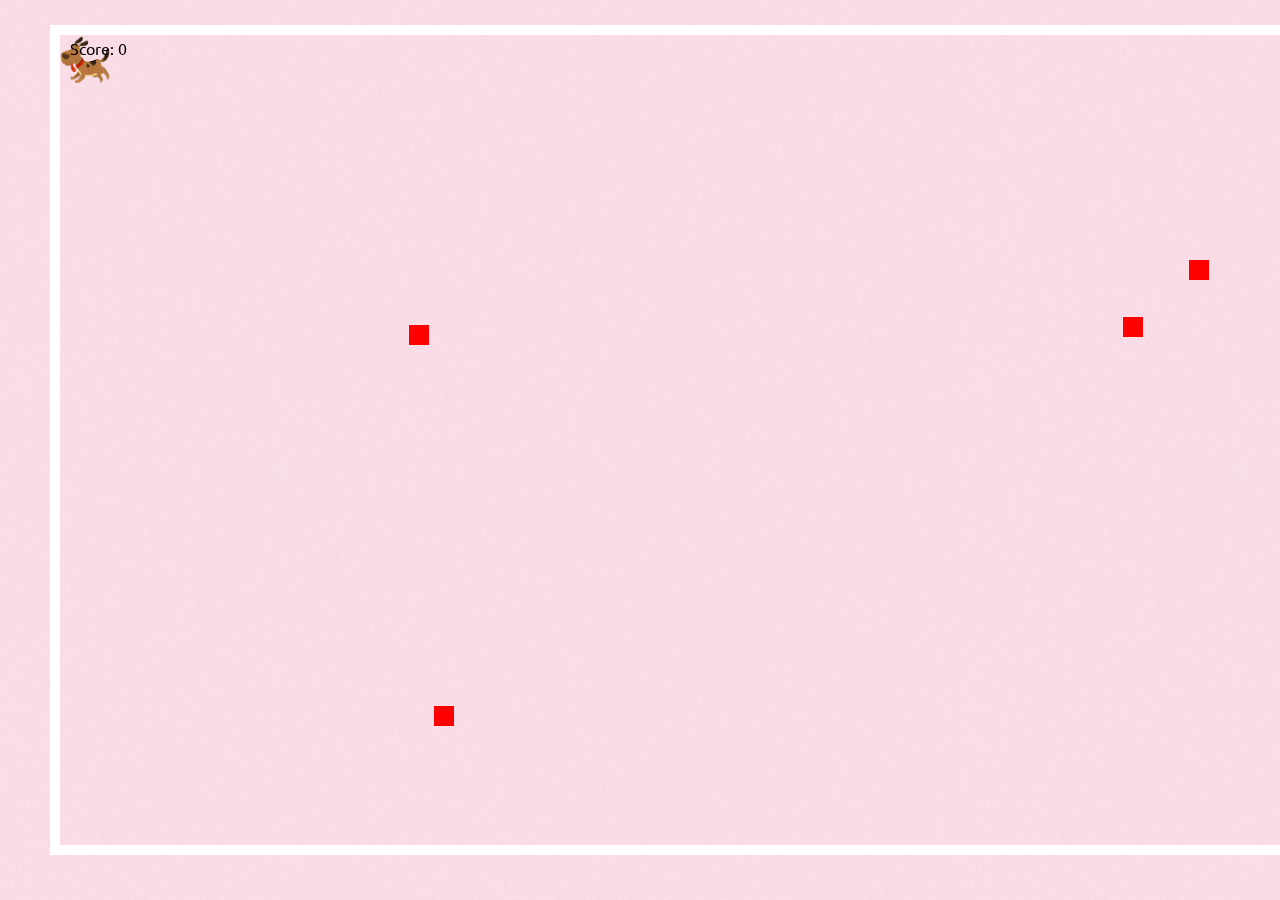
<file: main_anjing.html>
<!DOCTYPE html>
<html lang="en">
<head>
  <meta charset="UTF-8">
  <meta http-equiv="X-UA-Compatible" content="IE=edge">
  <meta name="viewport" content="width=device-width, initial-scale=1.0">
  <title>UMNGotcha</title>
  <link href="style.css" rel="stylesheet" type="text/css" />
  <link href="https://cdn.jsdelivr.net/npm/bootstrap@5.3.0-alpha2/dist/css/bootstrap.min.css" rel="stylesheet"
    integrity="sha384-aFq/bzH65dt+w6FI2ooMVUpc+21e0SRygnTpmBvdBgSdnuTN7QbdgL+OapgHtvPp" crossorigin="anonymous">
  <link href="https://fonts.cdnfonts.com/css/gumdrop" rel="stylesheet">
  <audio autoplay loop><source src="assets/sfx/bgm3.mp3" type="audio/mpeg"></audio>
  
</head>
<body>

  <div id="game-container">
    <canvas id="canvas" width="1440" height="810"></canvas>
  </div>
  
<!--Javascript link-->
  <script src="script.js"></script>
  <script src="main_anjing.js"></script>
  <script src="controller.js"></script>
  <script src="https://replit.com/public/js/replit-badge-v2.js" theme="dark" position="bottom-right"></script>
  <script src="https://cdn.jsdelivr.net/npm/bootstrap@5.3.0-alpha2/dist/js/bootstrap.bundle.min.js"
    integrity="sha384-qKXV1j0HvMUeCBQ+QVp7JcfGl760yU08IQ+GpUo5hlbpg51QRiuqHAJz8+BrxE/N"
    crossorigin="anonymous"></script>
<!-- End of javascript link-->
</body>
</html>
</file>
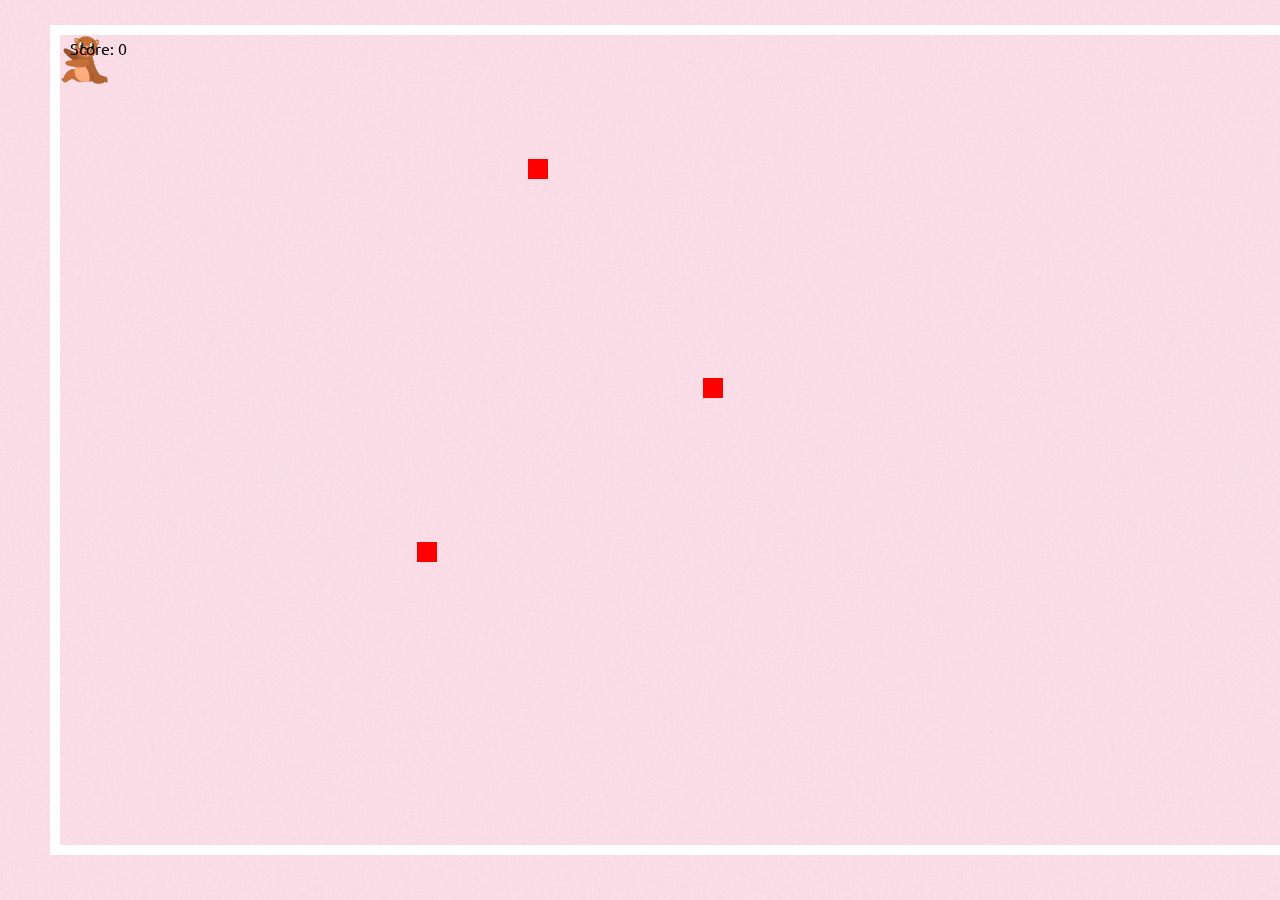
<file: main_bear.html>
<!DOCTYPE html>
<html lang="en">
<head>
  <meta charset="UTF-8">
  <meta http-equiv="X-UA-Compatible" content="IE=edge">
  <meta name="viewport" content="width=device-width, initial-scale=1.0">
  <title>UMNGotcha</title>
  <link href="style.css" rel="stylesheet" type="text/css" />
  <link href="https://cdn.jsdelivr.net/npm/bootstrap@5.3.0-alpha2/dist/css/bootstrap.min.css" rel="stylesheet"
    integrity="sha384-aFq/bzH65dt+w6FI2ooMVUpc+21e0SRygnTpmBvdBgSdnuTN7QbdgL+OapgHtvPp" crossorigin="anonymous">
  <link href="https://fonts.cdnfonts.com/css/gumdrop" rel="stylesheet">
  <audio autoplay loop><source src="assets/sfx/bgm3.mp3" type="audio/mpeg"></audio>
  
</head>
<body>

  <div id="game-container">
    <canvas id="canvas" width="1440" height="810"></canvas>
  </div>
  
<!--Javascript link-->
  <script src="script.js"></script>
  <script src="main_bear.js"></script>
  <script src="controller.js"></script>
  <script src="https://replit.com/public/js/replit-badge-v2.js" theme="dark" position="bottom-right"></script>
  <script src="https://cdn.jsdelivr.net/npm/bootstrap@5.3.0-alpha2/dist/js/bootstrap.bundle.min.js"
    integrity="sha384-qKXV1j0HvMUeCBQ+QVp7JcfGl760yU08IQ+GpUo5hlbpg51QRiuqHAJz8+BrxE/N"
    crossorigin="anonymous"></script>
<!-- End of javascript link-->
</body>
</html>
</file>
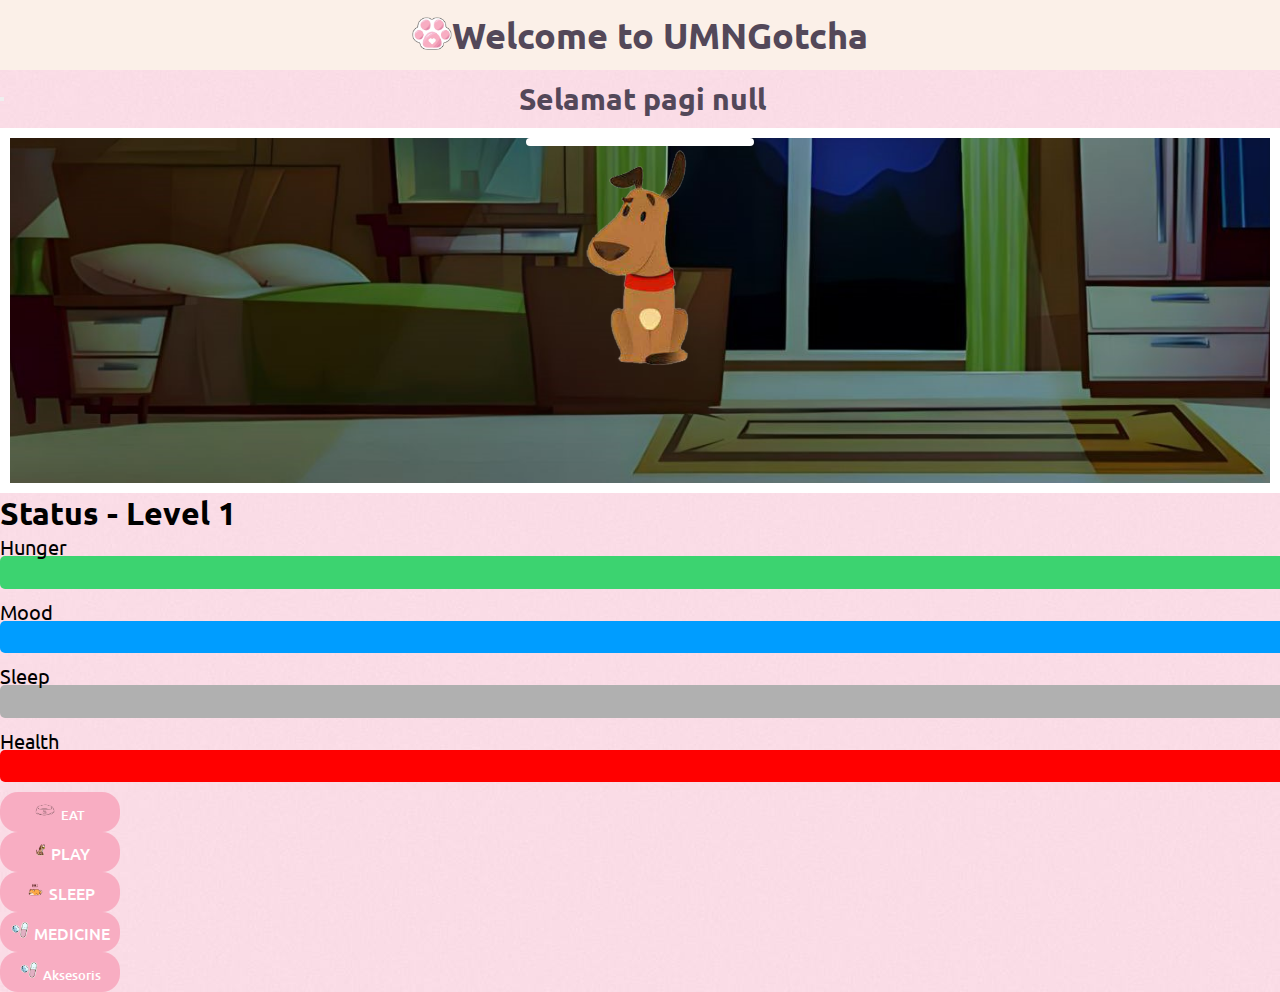
<file: play.html>
<!DOCTYPE html>
<html>

<head>
  <meta charset="utf-8">
  <meta name="viewport" content="width=device-width">
  <title>UMN Gotcha!</title>
  <link href="style.css" rel="stylesheet" type="text/css" />
  <link href="https://cdn.jsdelivr.net/npm/bootstrap@5.3.0-alpha2/dist/css/bootstrap.min.css" rel="stylesheet"
    integrity="sha384-aFq/bzH65dt+w6FI2ooMVUpc+21e0SRygnTpmBvdBgSdnuTN7QbdgL+OapgHtvPp" crossorigin="anonymous">
  <link href="https://fonts.cdnfonts.com/css/8bit-wonder" rel="stylesheet">
  <script src="https://code.jquery.com/jquery-3.6.0.min.js"></script>
  <audio autoplay loop>
    <source src="assets/sfx/bgm2.mp3" type="audio/mpeg">
  </audio>
</head>

<body id="theBody">
  <audio id="open-sound" src="assets/sfx/open.wav"></audio>
  <div class="header-container">
    <a class="navbar-brand" id="navbr" href="index.html">
      <img src="assets/logo/logo3.png" alt="Logo" width="40" height="33" class="d-inline-block fw-bold m-1">
    </a>
    <h1 class="header-title">Welcome to UMNGotcha</h1>
  </div>

  <!-- Hubungkan dengan file JavaScript Bootstrap -->
  <script src="https://maxcdn.bootstrapcdn.com/bootstrap/3.3.7/js/bootstrap.min.js"></script>

  <div class="container-fluid title">
    <button class="btn-close" onClick="closeGame"></button>
    <div id="message"></div>
  </div>
  <div class="container content">
    <div class="row">
      <div class="col d-flex flex-column justify-content-center align-items-middle gap 3 kotak text-center mt-3">
        <p id="jam" style=""></p>
        <!-- <p><time id="jam" datetime=""></time></p> -->
        <div class="container-fluid">
          <div id="background"></div>
        </div>
        <div class="container-fluid">
          <!--           <div class="nameChar"></div> -->
          <div id="character"></div>
        </div>
      </div>
    </div>
  </div>

  <div class="container">
    <div class="row">
      <div class="col status mt-4 text-center">
        <h1 id="statusText">Status - Level 1</h1>
      </div>
    </div>
    <div class="row mt-3">

      <div class="col-3">
        <div class="nameStats">
          <p>Hunger</p>
        </div>
        <div class="feed-bar" id="bar"></div>
      </div>

      <div class="col-3">
        <div class="nameStats">
          <p>Mood</p>
        </div>
        <div class="happy-bar" id="bar"></div>
      </div>

      <div class="col-3">
        <div class="nameStats">
          <p>Sleep</p>
        </div>
        <div class="sleep-bar" id="bar"></div>
      </div>

      <div class="col-3">
        <div class="nameStats">
          <p>Health</p>
        </div>
        <div class="health-bar" id="bar"></div>
      </div>

    </div>
  </div>

  <div class="container button">
    <div class="row mt-2">
      <div class="col-sm-3 text-center mt-2">
        <button class="btnStatus" onclick="makan()"><img src="assets/tombol/eat.png" width="20px" height="20px"
            style="margin-right: 5.5px;">EAT</button>
      </div>
      <div class="col-sm-3 text-center mt-2">
        <button id="btn" class="play" onclick="main()"><img src="assets/tombol/play.png" width="20px"
            height="20px">PLAY</button>
      </div>
      <div class="col-sm-3 text-center mt-2">
        <button id="btn" onclick="tidur()"><img src="assets/tombol/sleep.png" width="20px" height="20px"
            style="margin-right: 3.5px;">SLEEP</button>
      </div>
      <div class="col-sm-3 text-center mt-2 mb-3">
        <button id="btn" onclick="obat()"><img src="assets/tombol/medicine.png" width="20px" height="20px"
            style="margin-right: 4.5px;">MEDICINE</button>
      </div>
    </div>
  </div>
  <div class="d-flex justify-content-center">
    <button id="btn" onclick="aksesoris()"><img src="assets/tombol/medicine.png" width="20px" height="20px"
        style="margin-right: 4.5px;">Aksesoris</button>
  </div>
  <!--Navbar-->
  <!--   <div class="container">
    <nav class="navbar nav bg-body-tertiary fixed-top">
      <div class="container-fluid">
        <a class="navbar-brand" id="navbr" href="index.html">
          <img src="assets/logo/logo3.png" alt="Logo" width="40" height="33" class="d-inline-block fw-bold m-1">
          <b>UMNGotcha!</b>
        </a>
        <button class="navbar-toggler" type="button" data-bs-toggle="collapse" data-bs-target="#navbarNavAltMarkup"
          aria-controls="navbarNavAltMarkup" aria-expanded="false" aria-label="Toggle navigation">
          <span class="navbar-toggler-icon"></span>
        </button>
        <div class="collapse navbar-collapse" id="navbarNavAltMarkup">
          <div class="navbar-nav">
            <a class="nav-link" href="#footer">Group Members</a>
            <a class="nav-link" href="#">Tutorial</a>
          </div>
         </div> 
      </div>
    </nav>
  </div> -->

  <!--End of Navbar-->
  <!--       <div class="nameChar"></div>
  
      <div class = "container">
        <div class = "container-fluid">
          <div class = "row">
            <div class = "col text-center">
              <div id="clock"></div>
              <div id="message"></div>
              <div id="background"></div>
              <div id="character"></div>
            </div>
          </div>
        </div>
        <div class="container-fluid">
        <div class="row">
          <div class="col mt-5 stat">
            <h1 class="mt-4">Status</h1>
          </div>
          <div class="bar">
            <div class="nameStats">
              <p>Health</p>
            </div>
            <div class="health-bar" id="bar"></div>
            <div class="nameStats">
              <p>Hunger</p>
            </div>
            <div class="feed-bar" id="bar"></div>
            <div class="nameStats">
              <p>Sleep</p>
            </div>
            <div class="sleep-bar" id="bar"></div>
            <div class="nameStats">
              <p>Mood</p>
            </div>
            <div class="happy-bar" id="bar"></div>
          </div>
        </div>
      </div>
      <div class="container-fluid">
        <div class="row mt-3">
          <div class="col text-center">
            <button id="btn" onmouseup="makan()">EAT</button>
          </div>
          <div class="col text-center">
            <button id="btn" onclick="main()">PLAY</button>
          </div>
          <div class="col text-center">
            <button id="btn" onclick="tidur()">SLEEP</button>
          </div>
          <div class="col text-center">
            <button id="btn" onclick="obat()">MEDICINE</button>
          </div>
        </div>
      </div> -->


  <!--     <div class="container-fluid">
      <div class="row" id="game">
        <div class="col-sm-8 text-center" id="screen">
          <div id="screen-container">
            <div id="info">Let's Play</div>
            <div id="alertE"></div>
            <div id="alertP"></div>
            <div id="alertS"></div>
          </div>
        </div>
        <div class="container-fluid">
          <div class="row">
            <div class="col mt-5 stat ">
              <h1 class="mt-4">Status</h1>
            </div>
            <div class="bar">
              <div class="nameStats">
                <p>Health</p>
              </div>
              <div class="health-bar" id="bar"></div>
              <div class="nameStats">
                <p>Hunger</p>
              </div>
              <div class="feed-bar" id="bar"></div>
              <div class="nameStats">
                <p>Sleep</p>
              </div>
              <div class="sleep-bar" id="bar"></div>
              <div class="nameStats">
                <p>Mood</p>
              </div>
              <div class="happy-bar" id="bar"></div>
            </div>
          </div>
        </div>
      </div>
    </div>
    <div class="container-fluid">
      <div class="row mt-3">
        <div class="col text-center">
          <button id="btn" onclick="makan()">EAT</button>
        </div>
        <div class="col text-center">
          <button id="btn" onclick="main()">PLAY</button>
        </div>
        <div class="col text-center">
          <button id="btn" onclick="tidur()">SLEEP</button>
        </div>
        <div class="col text-center">
          <button id="btn" onclick="obat()">MEDICINE</button>
        </div>
      </div>
    </div> -->
  </div>

  <!--Status bar-->
  <!--   <div class="container-fluid">
    <div class="row">
      <div class="col mt-5 stat">
        <h1 class="mt-4">Status</h1>
      </div>
      <div class="bar">
        <div class="nameStats">
          <p>Health</p>
        </div>
        <div class="health-bar" id="bar"></div>
        <div class="nameStats">
          <p>Hunger</p>
        </div>
        <div class="feed-bar" id="bar"></div>
        <div class="nameStats">
          <p>Sleep</p>
        </div>
        <div class="sleep-bar" id="bar"></div>
        <div class="nameStats">
          <p>Mood</p>
        </div>
        <div class="happy-bar" id="bar"></div>
      </div>
    </div>
  </div> -->

  <!--Button buat nambah status-->
  <!--   <div class="container-fluid">
    <div class="row mt-3">
      <div class="col text-center">
        <button id="btn" onclick="makan()">EAT</button>
      </div>
      <div class="col text-center">
        <button id="btn" onclick="main()">PLAY</button>
      </div>
      <div class="col text-center">
        <button id="btn" onclick="tidur()">SLEEP</button>
      </div>
      <div class="col text-center">
        <button id="btn" onclick="obat()">MEDICINE</button>
      </div>
    </div>
  </div> -->

  <script src="script.js"></script>
  <script src="https://replit.com/public/js/replit-badge-v2.js" theme="dark" position="bottom-right"></script>
  <script src="https://cdn.jsdelivr.net/npm/bootstrap@5.3.0-alpha2/dist/js/bootstrap.bundle.min.js"
    integrity="sha384-qKXV1j0HvMUeCBQ+QVp7JcfGl760yU08IQ+GpUo5hlbpg51QRiuqHAJz8+BrxE/N"
    crossorigin="anonymous"></script>
  <script src="https://code.jquery.com/jquery-3.6.0.min.js"></script>
  <script>
    let time;
    let jam;
    let detik;
    let level;
    if (sessionStorage.getItem("jam") == null || sessionStorage.getItem("jam") == undefined) {
      jam = 5;
      detik = 30;
      level = 1;
    } else {
      jam = sessionStorage.getItem("jam");
      detik = sessionStorage.getItem("detik");
      level = sessionStorage.getItem("level");
      if (detik >= 60) {
        detik = 0;
        jam += 1;
      }
      if (jam >= 24) {
        jam = 0;
      }
    }
    var greetingElem = $("#message");
    var backgroundElem = $(".content");
    var statusText = $("#statusText");
    var character = $("#character");
    let playerName = localStorage.getItem("name");

    function updateClock() {
      detik += 30;
      if (detik >= 60) {
        detik = 0;
        jam += 1;
      }
      if (jam >= 24) {
        jam = 0;
      }

      if (jam == 15 && detik == 0) {
        if (level >= 2) {
          level += 1;
        }
        statusText.text("Status - Level : " + level);
      }


      if (jam >= 6 && jam <= 10) {
        console.log("aaaaa");
        greetingElem.text("Selamat Pagi, " + playerName + "!");
        backgroundElem.attr('style', 'background-image : url("assets/bg/background_pagi.jpg")');
      }
      if (jam >= 11 && jam <= 14) {
        console.log("aaaaa");
        greetingElem.text("Selamat Siang, " + playerName + "!");
        backgroundElem.attr('style', 'background-image : url("assets/bg/background_pagi.jpg")');


      } else if (jam >= 15 && jam <= 18) {
        console.log("aaaaa");
        greetingElem.text("Selamat Sore, " + playerName + "!");
        backgroundElem.attr('style', 'background-image : url("assets/bg/background_sore.jpg")');

      } else if (jam >= 19 && jam < 24 || jam >= 0 && jam < 6) {
        console.log("aaaaa");
        backgroundElem.attr('style', 'background-image : url("assets/bg/background_malam.jpg")');
        greetingElem.text("Selamat malam, " + playerName + "!");
      }

      hours = (jam < 10) ? "0" + jam : jam;
      minutes = (detik < 10) ? "0" + detik : detik;
      time = hours + " : " + minutes;
      $("#jam").text(time);
    }
    setInterval(updateClock, 1000);
  </script>

</body>

</html>
</file>
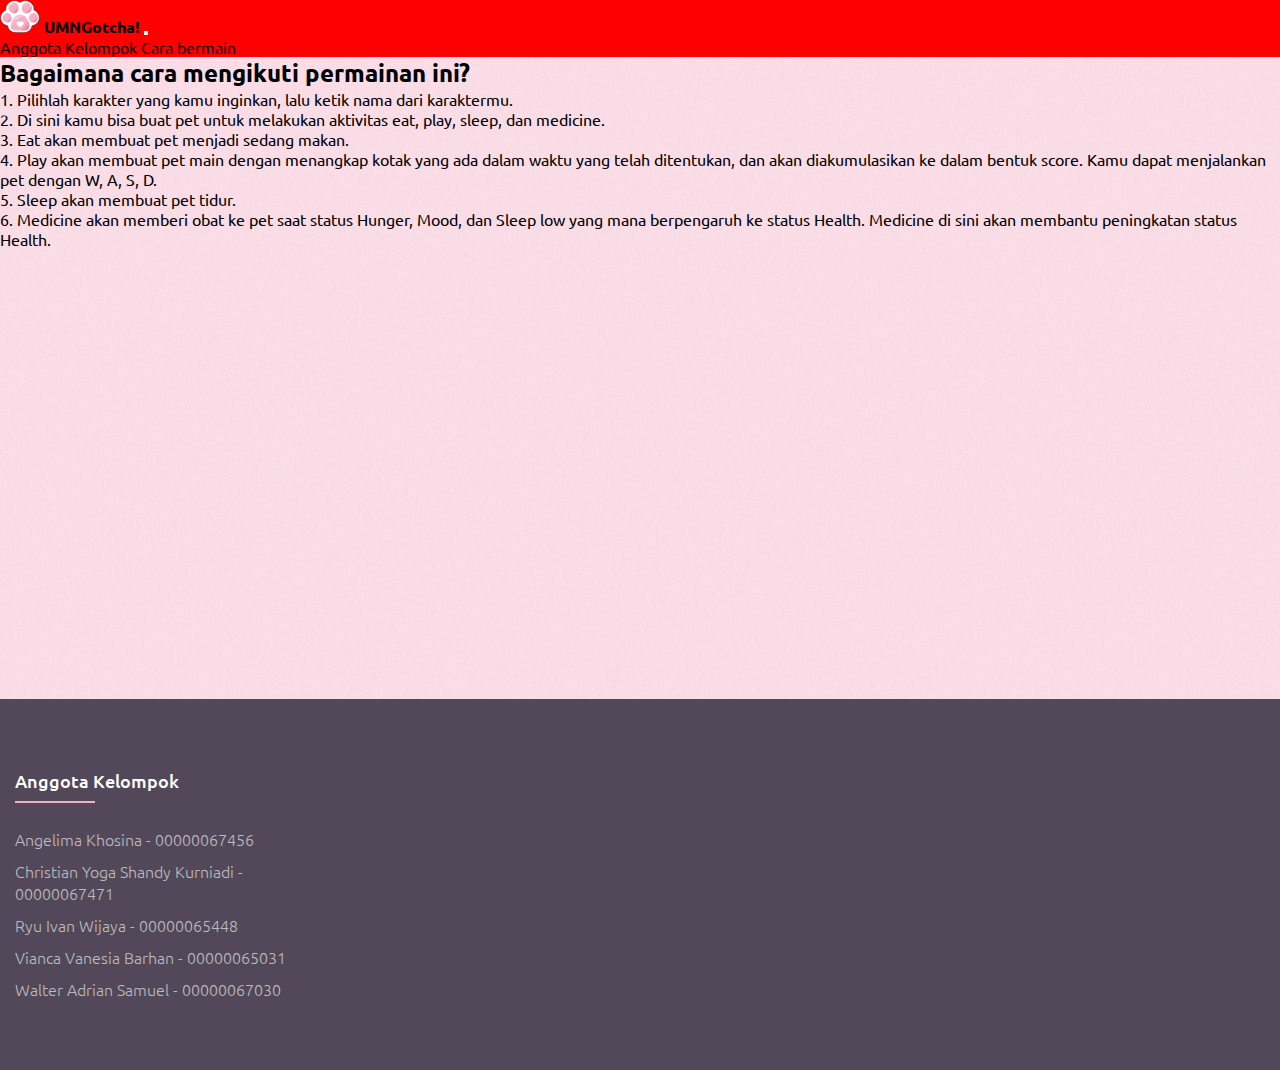
<file: readme.html>
<!DOCTYPE html>
<html>

<head>
  <meta charset="utf-8">
  <meta name="viewport" content="width=device-width">
  <title>UMN Gotcha!</title>
  <link href="style.css" rel="stylesheet" type="text/css" />
  <link href="https://cdn.jsdelivr.net/npm/bootstrap@5.3.0-alpha2/dist/css/bootstrap.min.css" rel="stylesheet"
    integrity="sha384-aFq/bzH65dt+w6FI2ooMVUpc+21e0SRygnTpmBvdBgSdnuTN7QbdgL+OapgHtvPp" crossorigin="anonymous">
  <link href="https://fonts.cdnfonts.com/css/8bit-wonder" rel="stylesheet">
</head>

<body>
  <!--Navbar-->
  <div class="container">
    <nav class="navbar nav bg-body-tertiary fixed-top">
      <div class="container-fluid">
        <a class="navbar-brand" id="navbr" href="index.html">
          <img src="assets/logo/logo3.png" alt="Logo" width="40" height="33" class="d-inline-block fw-bold m-1">
          <b>UMNGotcha!</b>
        </a>
        <button class="navbar-toggler" type="button" data-bs-toggle="collapse" data-bs-target="#navbarNavAltMarkup"
          aria-controls="navbarNavAltMarkup" aria-expanded="false" aria-label="Toggle navigation">
          <span class="navbar-toggler-icon"></span>
        </button>
        <div class="collapse navbar-collapse" id="navbarNavAltMarkup">
          <div class="navbar-nav">
            <a class="nav-link" href="#footer">Anggota Kelompok</a>
            <a class="nav-link" href="#">Cara bermain</a>
          </div>
        </div>
      </div>
    </nav>
  </div>
  <!--End of Navbar-->

  <div class="info">
    <h2>Bagaimana cara mengikuti permainan ini?</h2>
    <p>1. Pilihlah karakter yang kamu inginkan, lalu ketik nama dari karaktermu.</br>
      2. Di sini kamu bisa buat pet untuk melakukan aktivitas eat, play, sleep, dan medicine.<br>
      3. Eat akan membuat pet menjadi sedang makan.<br>
      4. Play akan membuat pet main dengan menangkap kotak yang ada dalam waktu yang telah ditentukan, dan akan diakumulasikan ke dalam bentuk score. Kamu dapat menjalankan pet dengan W, A, S, D.<br>
      5. Sleep akan membuat pet tidur.<br>
      6. Medicine akan memberi obat ke pet saat status Hunger, Mood, dan Sleep low yang mana berpengaruh ke status Health. Medicine di sini akan membantu peningkatan status Health.</p>









    <!--Footer-->
    <footer class="footer" id="footer">
      <div class="container">
        <div class="row">
          <div class="footer-col">
            <h4>Anggota Kelompok</h4>
            <ul>
              <li><a href="https://www.instagram.com/angelimakhosinaa/">Angelima Khosina - 00000067456</a></li>
              <li><a href="https://www.instagram.com/christianyoga13/">Christian Yoga Shandy Kurniadi - 00000067471</a>
              </li>
              <li><a href="https://www.instagram.com/ryuivan/">Ryu Ivan Wijaya - 00000065448</a></li>
              <li><a href="https://www.instagram.com/vnesiav/">Vianca Vanesia Barhan - 00000065031</a></li>
              <li><a href="https://www.instagram.com/samuelx_sx/">Walter Adrian Samuel - 00000067030</a></li>
            </ul>
          </div>
        </div>
      </div>
    </footer>
    <!--End of footer-->

    <script src="script.js"></script>
    <script src="https://replit.com/public/js/replit-badge-v2.js" theme="dark" position="bottom-right"></script>
    <script src="https://cdn.jsdelivr.net/npm/bootstrap@5.3.0-alpha2/dist/js/bootstrap.bundle.min.js"
      integrity="sha384-qKXV1j0HvMUeCBQ+QVp7JcfGl760yU08IQ+GpUo5hlbpg51QRiuqHAJz8+BrxE/N"
      crossorigin="anonymous"></script>
</body>

</html>
</file>
<file: style.css>
@import url('https://fonts.googleapis.com/css2?family=Ubuntu:wght@400&display=swap');

body{
  background-image: url(assets/bg/mainbg.jpg);
}

html{
  height: 100%;
  width: 100%;
  padding: 0;
  margin: 0;
}

*{
  font-family: 'Ubuntu', sans-serif;
  padding: 0;
  margin: 0;
}

body{
  padding: 0;
  margin: 0;
  cursor: url(assets/cursor/cursor-default.gif) 10 10, auto;
}

.navbar {
  background-color: #FF0000 !important;
}

.navbar-brand:hover, .navbar-btn button:hover, .nav-link:hover, .title button:hover, a:hover{
  cursor: url(assets/cursor/cursor-hand.gif) 10 10, auto;
}

/* Main content*/
#avatar{
  height: 700px;
  max-height: 40vh;
  align-items: center;
  overflow: auto;
  margin-top: 20px !important;
}

.inner{
  width: 500px;
  height: 100%;
  position: relative;
  overflow: hidden;
  float: left;
  max-height: 90vh;
  margin-right: 3px;
}

.outer{
  display: flex;
  height: 100%;
  justify-content: center;
}

#all{
  margin-top: 120px !important;
  text-align: center;
}

/* Pick character*/
.inner img{
  display: fixed;
  width: auto;
  height: 100%;
  margin: 0 175px;
}

.inner img.first{
  height: 90%;
  display: inline-block;
  margin-top: 30px;
}

/* Arrow */
.prev, .next{
  float: left;
  position: absolute;
  top: 60%;
  transform: translateY(-50%);
  cursor: pointer;
  max-height: 10vh;
}

.prev{
  position: relative;
  margin-right: -80px;
  z-index: 100;
  transition: transform 0.3s ease-in-out;
}

.next{
  position: relative;
  margin-left: -80px;
  z-index: 100;
  transition: transform 0.3s ease-in-out;
}

.next:hover,
.prev:hover{
  cursor: url("assets/cursor/cursor-hand.gif"), auto;
  transform: scale(1.1) translateY(-50%);
}

.next:hover {
  transform: scale(1.1) translateY(-50%);
}

/* Input*/
input[type=text]{
  text-align: center;
  width: 115px;
  box-sizing: border-box;
  border: 2px solid #ccc;
  border-radius: 4px;
  font-size: 16px;
  background-color: white;
  background-position: 10px 10px; 
  background-repeat: no-repeat;
  padding: 10px 20px 10px 40px;
  padding-left: 5px;
  padding-right: 5px;
  transition: width 0.4s ease-in-out;
}

input[type=text]:focus{
  width: 40%;
}

/* Button*/
#startPlay {
  width: 120px;
  height: 40px;
  background-color: #f8adc2;

/*   background-color: #534859; */
/*   background-color: #fe90af; */
  border-radius: 18px;
  border: none;
  font-weight: 500;
  transition: 0.3s;
  color: white;
}
.btnStatus{
  width: 120px;
  height: 40px;
  background-color: #f8adc2;

/*   background-color: #534859; */
/*   background-color: #fe90af; */
  border-radius: 18px;
  border: none;
  font-weight: 500;
  transition: 0.3s;
  color: white;
}
#btn{
  width: 120px;
  height: 40px;
  background-color: #f8adc2;

/*   background-color: #534859; */
/*   background-color: #fe90af; */
  border-radius: 18px;
  border: none;
  font-weight: 500;
  transition: 0.3s;
  color: white;
}

#btn:hover{
  transform: scale(1.1);
  font-weight: 500;
  cursor: url("assets/cursor/cursor-hand.gif"), auto;
}

a{
  text-decoration: none;
  color: black;
}

/* Progress bar*/
progress[value]{
    -webkit-appearance: none;
    -moz-appearance: none;
    appearance: none;
    margin-bottom: 10px;
    width: 400px;
    height: 25px;
    color: white;
}

progress[value]::-webkit-progress-bar{
    background-color: #eee;
    border-radius: 2px;
    box-shadow: 0 2px 5px rgba(0, 0, 0, 0.25) inset;
}

progress[value]::-webkit-progress-value{
  background-image:
  -webkit-linear-gradient(top, rgba(255, 255, 255, .25), rgba(0, 0, 0, .25)), -webkit-linear-gradient(left,rgb(82, 16, 16), rgb(167, 36, 36), rgb(148, 22, 127),rgb(68, 37, 180), #09c);
  border-radius: 2px; 
  background-size: 35px 20px, 100% 100%, 100% 100%;
}

/* Footer*/
ul{
	list-style: none;
}

.footer{
  margin-top: 50vh;
	background-color: #534859;
  padding: 70px 0;
}

.footer-col{
   width: 25%;
   padding: 0 15px;
}

.footer-col h4{
	font-size: 18px;
	color: #ffffff;
	text-transform: capitalize;
	margin-bottom: 35px;
	font-weight: 500;
	position: relative;
}

.footer-col h4::before{
	content: '';
	position: absolute;
	left: 0;
	bottom: -10px;
	background-color: #f8adc2;
	height: 2px;
	box-sizing: border-box;
	width: 80px;
}

.footer-col ul li:not(:last-child){
	margin-bottom: 10px;
}

.footer-col ul li a{
	font-size: 16px;
	text-transform: capitalize;
	text-decoration: none;
	font-weight: 300;
	color: #bbbbbb;
	display: block;
	transition: all 0.3s ease;
}

.footer-col ul li a:hover{
  color: #f8adc2;
	padding-left: 8px;
}

.footer-col .social-links a{
	display: inline-block;
	height: 40px;
	width: 40px;
	background-color: rgba(255,255,255,0.2);
	margin: 0 10px 10px 0;
	text-align: center;
	line-height: 40px;
	border-radius: 50%;
	color: #ffffff;
	transition: all 0.5s ease;
}

.footer-col .social-links a:hover{
	color: #24262b;
	background-color: #ffffff;
}

/* Responsive */
/* Tablet */
@media (max-width: 576px) {
  .prev, .next{
    width: 30px;
    height: 15px;
  }
  
  .outer{
    font-size: 0.8rem;
  }
}

/* HP */
@media(max-width: 400px){
/*   index.html */
  .inner{
    width: 375px;
    max-height: 80vh;
  }
  
  .inner img{
    margin: 0 98px;
  }

  #btn{
    width: 30%;
  }
  
  .footer-col{
    width: 100%;
  }

/*   play.html */
  .header-container{
/*     width: 400px !important; */
    height: 50px !important;
    margin-bottom: 5px !important;
  }
  
  .header-title{
    font-size: 22px !important;
  }

  #message{
    font-size: 18px !important;
  }
  
  #jam{
    margin-top: 5px !important;
    margin-bottom: -6px !important;
    font-size: 12px !important;
    border: 2px solid white !important;
    width: 115px !important;
  }
  
  .content{
    width: 90% !important;
    margin: 5px 20px 0!important;
    height: 130px !important;
    border: 4px solid white !important;
  }

  .col.kotak.text-center.mt-3{
    margin-top: 0 !important;
  }
  
  #character{
    height: auto;
    padding-top: 0 !important;
  }

  .col.status.mt-4{
    margin: 8px !important;
    margin-bottom: -18px !important;
  }

  .col.status h1{
    font-size: 16px !important;
  }

  .nameStats{
    font-size: 12px !important;
  }

  #bar{
    font-size: 12px !important;
  }

  .feed-bar{
    padding-top: 5px !important;
  }
    
  .sleep-bar{
    padding-top: 5px !important;
  }
    
  .health-bar{
    padding-top: 5px !important;
  }
  
  .happy-bar{
    padding-top: 5px !important;
  }
  
  .button #btn{
    width: 100% !important;
    font-size: 12px !important;
  }
}

/* play.html */
.header-container{
  display: flex;
  justify-content: center;
  align-items: center;
  color: white;
  background-color: #fbf0e8;
  background-size: cover;
  background-position: center;
  height: 70px;
  margin-bottom: 10px;
}
      
.header-title{
  font-size: 36px;
  font-weight: bold;
  color: #534859;
  text-decoration: wavy;
}

.title{
  display: flex;
  justify-content: center;
  align-items: center;
}

/* Salam */
#message{
  margin: 0 auto;
  text-align: center;
  font-family: 'Ubuntu', sans-serif;
  font-size: 30px;
  font-weight: 700;
  color: #534859;
}

/* Content */
.content{
  border: 10px solid white;
  margin-top: 10px;
  padding-bottom: 5px;
  background-image: url(assets/bg/background_malam.jpg);
  background-repeat: no-repeat !important;
  background-position: top center;
  height: 340px;
  background-size: cover !important;
}

/* Clock */
#jam{
  display: flex;
  align-items: center;
  justify-content: center;
  color: white;
  font-size: 24px;
  background-color: #534859;
  border: 4px solid white;
  border-radius: 28px;
  width: 220px;
  margin: 0 auto;
  text-align: center;
}

/* Character*/
#character{
    background-image: none;
    background-repeat: no-repeat;
    background-position: center bottom;
    background-size: 15%;
    height: 240px;
    /* padding-top: 34vh */
}

/* Status */
.stat{
  text-align: center;
  color: white;
}

.nameStats{
  font-size: 20px;
  margin-bottom: -14px;
}

/* Progress bar */
#bar{
  margin: 10px 0;
  font-size: 18px;
}

#bar span{
  display: flex;
  align-items: center;
  justify-content: center;
}

.feed-bar{
  width: 100%;
  height: 30px;
  background-color: rgb(60, 211, 112);
  padding-top: 2.5px;
  padding-left: 10px;
  border-radius: 5px;
}
  
.sleep-bar{
  width: 100%;
  height: 30px;
  background-color: rgb(176, 176, 176);
  padding-top: 2.5px;
  padding-left: 10px;
  border-radius: 5px;
}
  
.health-bar{
  width: 100%;
  height: 30px;
  background-color: rgb(255, 0, 0);
  padding-top: 2.5px;
  padding-left: 10px;
  border-radius: 5px;
}

.happy-bar{
  width: 100%;
  height: 30px;
  background-color: rgb(0, 157, 255);
  padding-top: 2.5px;
  padding-left: 10px;
  border-radius: 5px;
}

.button #btn{
    font-size: 16px;
  }

#avatar-container{
    background-image: none;
    background-repeat: no-repeat;
    background-position: center bottom;
    background-size: 40%;
    height: 450px;
}

/*main_anjing.html*/

#game-container{
  position: relative;
}

#player{
  position: absolute;
  top: 0;
  left: 0;
}

#canvas{
  border: 10px solid white;
  margin: 25px 500px 25px 50px;
}
</file>
